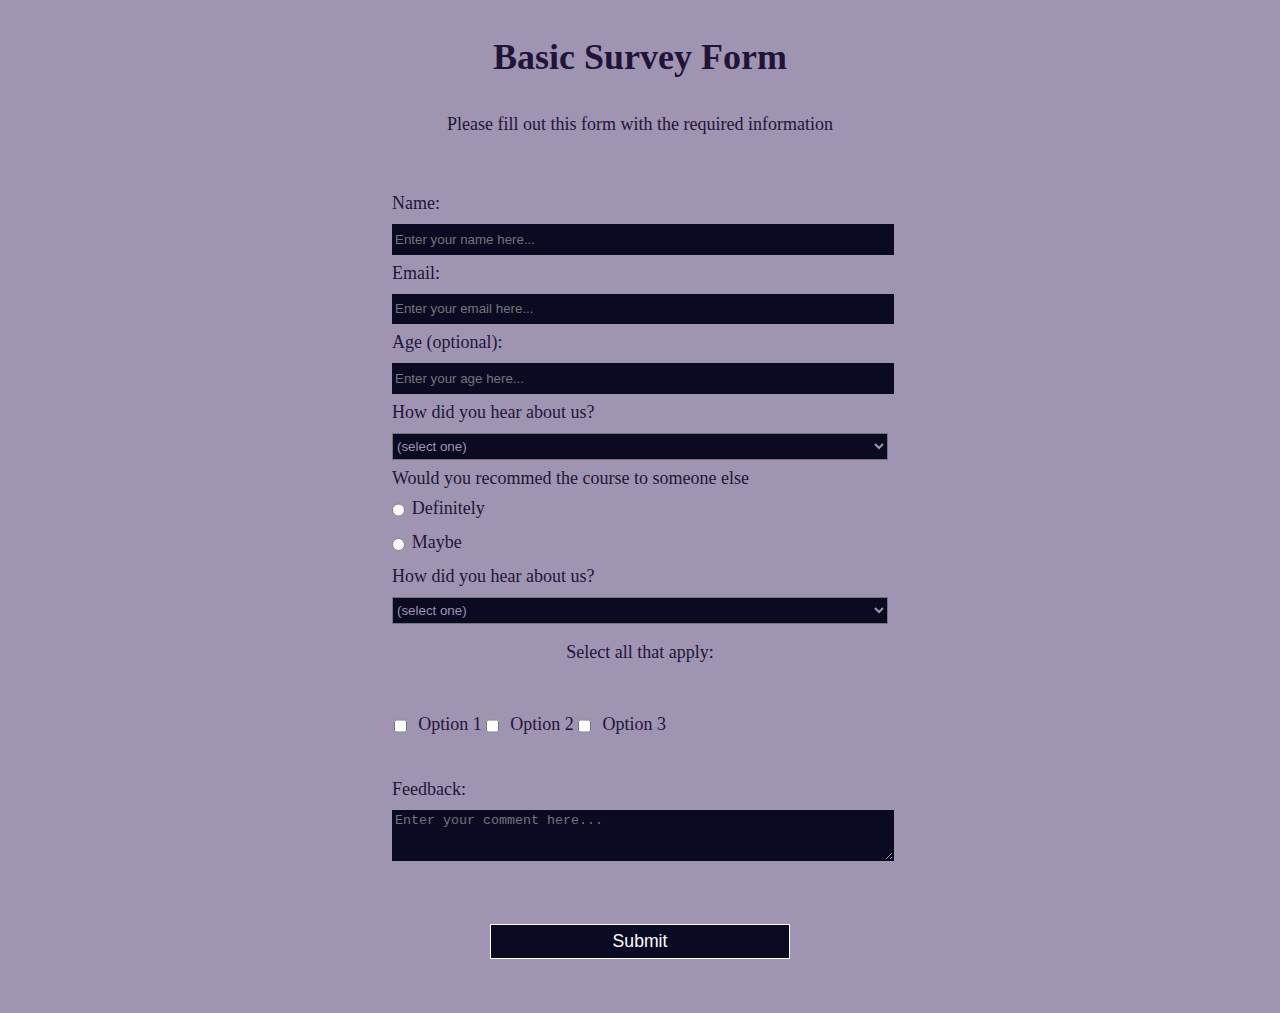
<file: BasicForm/index.html>
<!DOCTYPE html>
<html lang="en">
<head>
    <meta charset="UTF-8">
    <meta name="viewport" content="width=device-width, initial-scale=1.0">
    <title>Basic Form</title>
    <link rel="stylesheet" href="styles.css" />

</head>
<body>
    
    <h1 id="title">Basic Survey Form</h1>
    <p id="description">Please fill out this form with the required information</p>
    <form id="survey-form" method="post" action='https://register-demo.freecodecamp.org'>
      <fieldset>
        <!-- name -->
        <label for="name" id="name-label">Name: <input id="name" name="name" type="text" required placeholder="Enter your name here..."/></label>    
        <!-- email -->
        <label for="email" id="email-label">Email: <input id="email" name="email" type="email" required placeholder="Enter your email here..."/></label>
        <!-- age - optional -->
        <label for="number" id="number-label">Age (optional): <input id="number" type="number" name="number" min="13" max="120" placeholder="Enter your age here..."/>
      
      
        <!-- select dropdown -->
        <label for="dropdown">How did you hear about us?
            <select id="dropdown" name="dropdown">
              <option value="">(select one)</option>
              <option value="1">News</option>
              <option value="2">YouTube Channel</option>
              <option value="3">Forum</option>
              <option value="4">Other</option>
            </select>
          </label>


   
      

          <!-- radio buttons         -->
        <label>Would you recommed the course to someone else</label>
          
<input type="radio" name="radio" value="definitely" class="inline"/>Definitely</label>
          </div>
          <div>
       <label><input type="radio" name="radio"  value="maybe" class="inline"/>Maybe





        <label for="dropdown">How did you hear about us?
          <select id="dropdown" name="dropdown">
            <option value="">(select one)</option>
            <option value="1">News</option>
            <option value="2">YouTube Channel</option>
            <option value="3">Forum</option>
            <option value="4">Other</option>
          </select>
        </label>

        <p> Select all that apply: </p>      

        <!-- <form> -->
          <fieldset>  
            <input id="checklist_op1" type="checkbox"  name="checklist_op1" class="inline" value="value"/> Option 1
            
            <input id="checklist_op2" type="checkbox"  name="checklist_op2" class="inline" value="value"/> Option 2

            <input id="checklist_op3" type="checkbox"  name="checklist_op3" class="inline" value="value"/> Option 3
          </fieldset> 
        <!-- </form>   -->


        <label for="feedback">Feedback:
          <textarea id="feedback" name="feedback" rows="3" cols="30" placeholder="Enter your comment here..."></textarea>
        </label>
      </fieldset>


    <input  type="submit" id="submit" />
    
    </form>

</body>
</html>
</file>
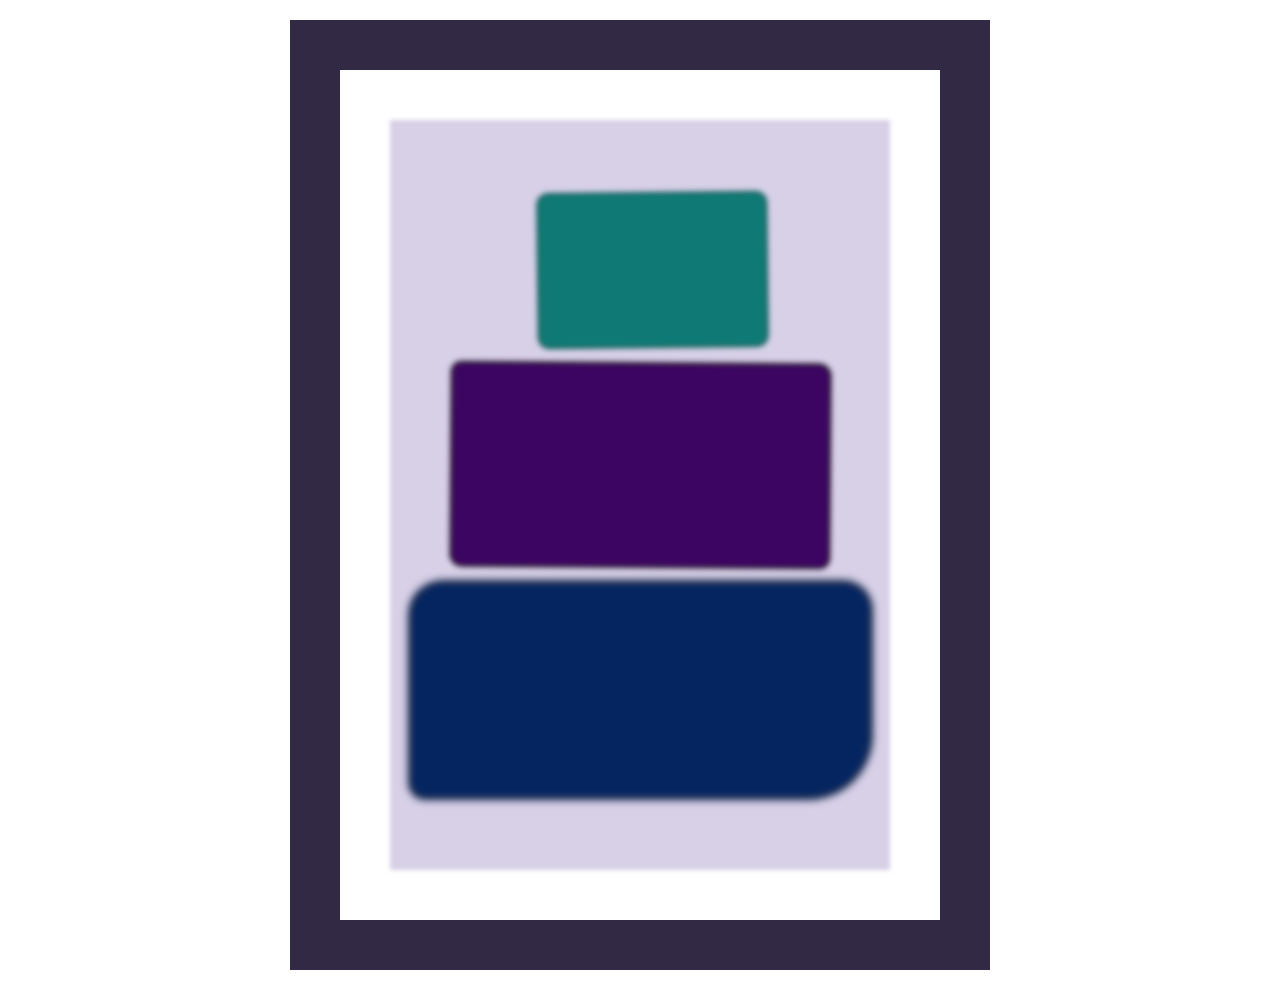
<file: Painting with CSS/index.html>
<!DOCTYPE html>
<html lang="en">
  <head>
    <meta charset="UTF-8">
    <title>Rothko Painting</title>
    <link href="./styles.css" rel="stylesheet">
  </head>
  <body>
    <div class="frame">
      <div class="canvas">
        <div class="one"></div>
        <div class="two"></div>
        <div class="three"></div>
      </div>
    </div>
  </body>
</html>
</file>
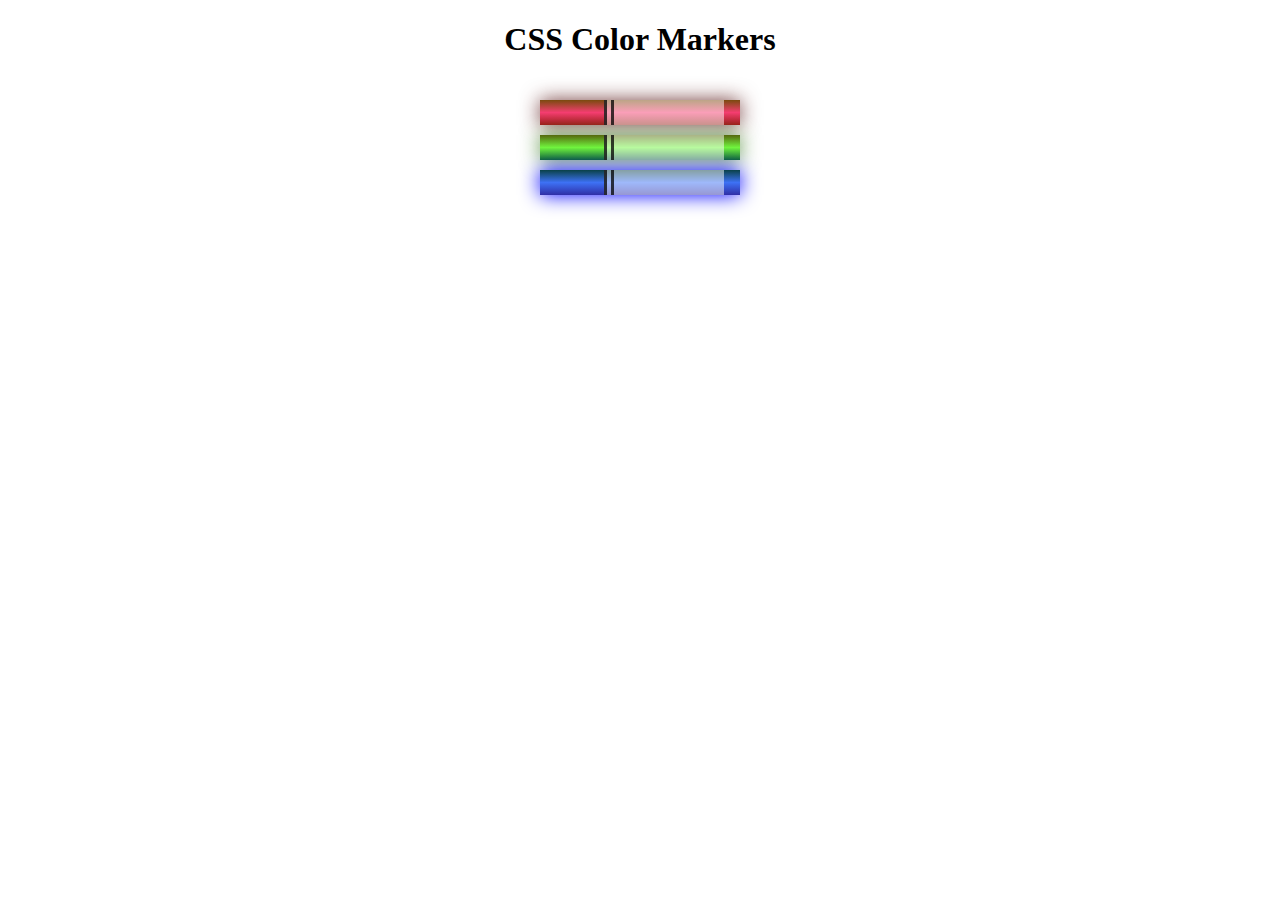
<file: RGBColorPicker/index.html>
<!DOCTYPE html>
<html lang="en">
  <head>
    <meta charset="utf-8">
    <meta name="viewport" content="width=device-width, initial-scale=1.0">
    <title>Colored Markers</title>
    <link rel="stylesheet" href="styles.css">
  </head>
  <body>
    <h1>CSS Color Markers</h1>
    <div class="container">
      <div class="marker red">
        <div class="cap"></div>
        <div class="sleeve"></div>
      </div>
      <div class="marker green">
        <div class="cap"></div>
        <div class="sleeve"></div>
      </div>
      <div class="marker blue">
        <div class="cap"></div>
        <div class="sleeve"></div>
      </div>
    </div>
  </body>
</html>
</file>
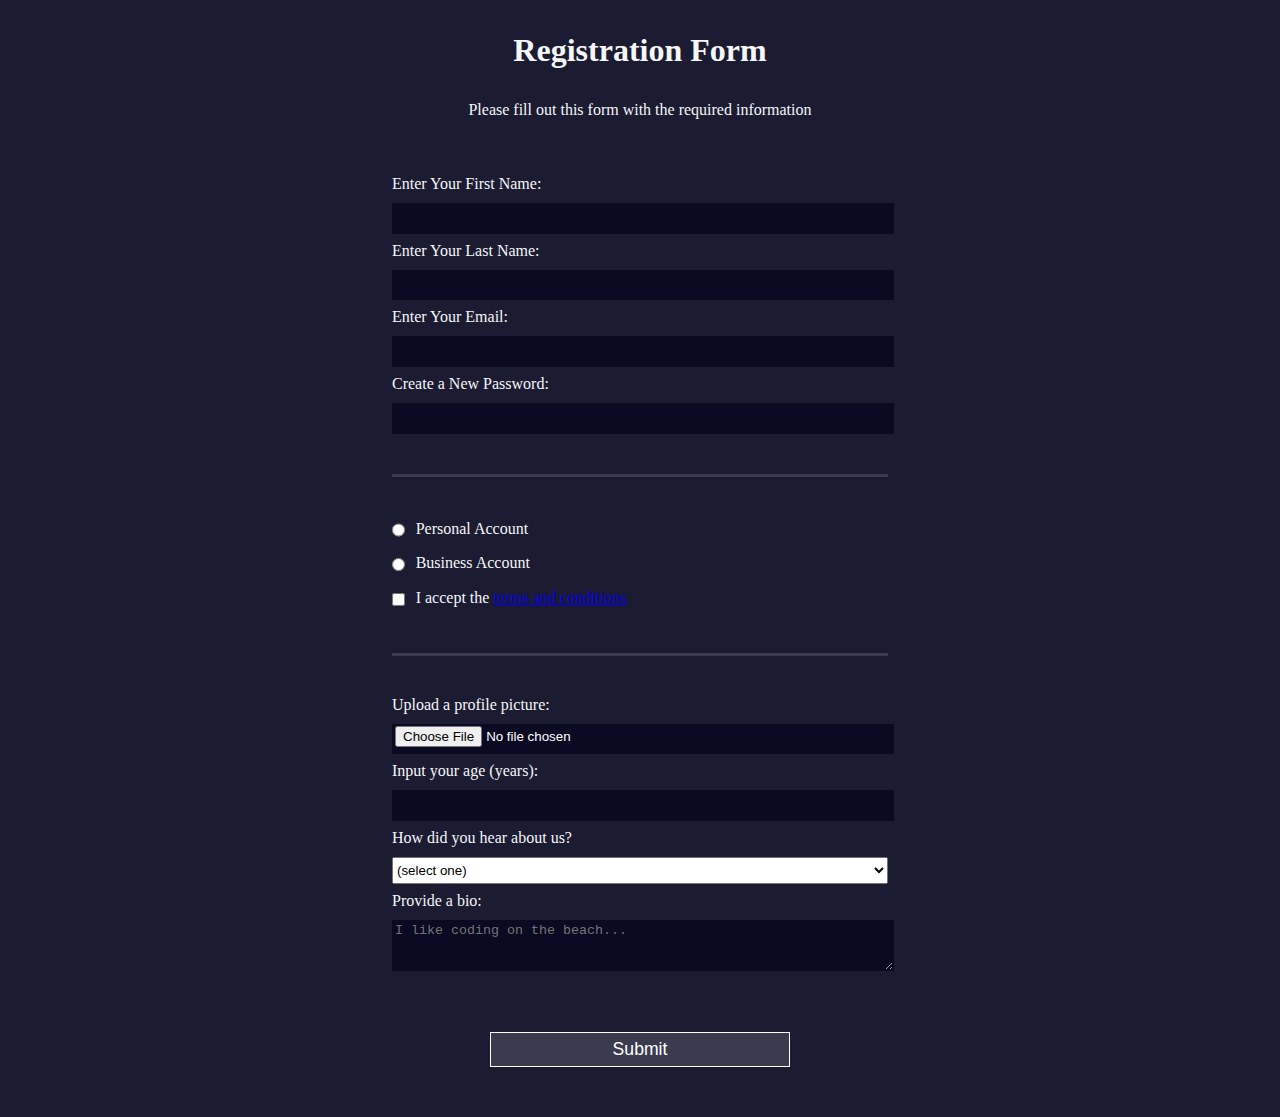
<file: SimpleRegistrationForm/index.html>
<!DOCTYPE html>
<html lang="en">
  <head>
    <meta charset="UTF-8">
    <title>Registration Form</title>
    <link rel="stylesheet" href="styles.css" />
  </head>
  <body>
    <h1>Registration Form</h1>
    <p>Please fill out this form with the required information</p>
    <form method="post" action='https://register-demo.freecodecamp.org'>
      <fieldset>
        <label for="first-name">Enter Your First Name: <input id="first-name" name="first-name" type="text" required /></label>
        <label for="last-name">Enter Your Last Name: <input id="last-name" name="last-name" type="text" required /></label>
        <label for="email">Enter Your Email: <input id="email" name="email" type="email" required /></label>
        <label for="new-password">Create a New Password: <input id="new-password" name="new-password" type="password" pattern="[a-z0-5]{8,}" required /></label>
      </fieldset>
      <fieldset>
        <label for="personal-account"><input id="personal-account" type="radio" name="account-type" class="inline" /> Personal Account</label>
        <label for="business-account"><input id="business-account" type="radio" name="account-type" class="inline" /> Business Account</label>
        <label for="terms-and-conditions">
          <input id="terms-and-conditions" type="checkbox" required name="terms-and-conditions" class="inline" /> I accept the <a href="https://www.freecodecamp.org/news/terms-of-service/">terms and conditions</a>
        </label>
      </fieldset>
      <fieldset>
        <label for="profile-picture">Upload a profile picture: <input id="profile-picture" type="file" name="file" /></label>
        <label for="age">Input your age (years): <input id="age" type="number" name="age" min="13" max="120" /></label>
        <label for="referrer">How did you hear about us?
          <select id="referrer" name="referrer">
            <option value="">(select one)</option>
            <option value="1">freeCodeCamp News</option>
            <option value="2">freeCodeCamp YouTube Channel</option>
            <option value="3">freeCodeCamp Forum</option>
            <option value="4">Other</option>
          </select>
        </label>
        <label for="bio">Provide a bio:
          <textarea id="bio" name="bio" rows="3" cols="30" placeholder="I like coding on the beach..."></textarea>
        </label>
      </fieldset>
      <input type="submit" value="Submit" />
    </form>
  </body>
</html>
</file>
<file: BasicForm/styles.css>
body {
    width: 100%;
    height: 100vh;
    margin: 0;
    background-color: #a094b3;
    color: #221438;
    font-family: Trebuchet MS;
    font-size: 18px;
  }
  
  h1, p {
    margin: 1em auto;
    text-align: center;
  }
  
  form {
    width: 60vw;
    max-width: 500px;
    min-width: 300px;
    margin: 0 auto;
    padding-bottom: 2em;
  }
  
  fieldset {
    border: none;
    padding: 2rem 0;
    border-bottom: 3px solid #3b3b4f;
  }
  
  fieldset:last-of-type {
    border-bottom: none;
  }
  
  label {
    display: block;
    margin: 0.5rem 0;
  }
  
  input,
  textarea,
  select {
    margin: 10px 0 0 0;
    width: 100%;
    min-height: 2em;
  }
  
  input, textarea {
    background-color: #0a0a23;
    border: 1px solid #0a0a23;
    color: #ffffff;
  }

  select {
    background-color: #0a0a23;
    color: #a094b3;

  }
  
  .inline {
    width: unset;
    margin: 0 0.5em 0 0;
    vertical-align: middle;
  }
  
  input[type="submit"] {
    display: block;
    width: 60%;
    margin: 1em auto;
    height: 2em;
    font-size: 1.1rem;
    background-color: #0a0a23;
    border-color: white;
    border: 50%;
    min-width: 300px;
    color: white;
  }
  
  input[type="file"] {
    padding: 1px 2px;
  }
</file>
<file: Painting with CSS/styles.css>
.canvas {
    width: 500px;
    height: 750px;
    background-color: #d7d0e7;
    overflow: hidden;
    filter: blur(2px);
  }
  
  .frame {
    border: 50px solid #322a44;
    width: 500px;
    padding: 50px;
    margin: 20px auto;
  }
  
  .one {
    width: 225px;
    height: 150px;
    background-color: #0f7a75;
    margin-top: 75px;
    margin-bottom: 20px;
    margin-left: 150px;
    margin-right: 150px; 
    /* margin: 30px auto; */
    box-shadow: 0 0 3px 3px #0c5e5a;
    border-radius: 9px;
    transform: rotate(-0.6deg);
  }
  
  .two {
    width: 375px;
    height: 200px;
    background-color: #3c0561;
    margin: 0 auto 20px;
    box-shadow: 0 0 3px 3px #251231;
    border-radius: 8px 10px;
    transform: rotate(0.4deg);
  }
  
  .one, .two {
    filter: blur(1px);
  }
  
  .three {
    width: 91%;
    height: 28%;
    background-color: #052561;
    margin: auto;
    filter: blur(2px);
    box-shadow: 0 0 5px 5px #0d2147;
    border-radius: 30px 25px 60px 12px;
  
  }
</file>
<file: RGBColorPicker/styles.css>
h1 {
    text-align: center;
  }
  
  .container {
    background-color: rgb(255, 255, 255);
    padding: 10px 0;
  }
  
  .marker {
    width: 200px;
    height: 25px;
    margin: 10px auto;
  }
  
  .cap {
    width: 60px;
    height: 25px;
  }
  
  .sleeve {
    width: 110px;
    height: 25px;
    background-color: rgba(255, 255, 255, 0.5);
    border-left: 10px double rgba(0, 0, 0, 0.75);
  }
  
  .cap, .sleeve {
    display: inline-block;
  }
  
  .red {
    background: linear-gradient(rgb(122, 74, 14), rgb(245, 62, 113), rgb(162, 27, 27));
    box-shadow: 0 0 20px 0 rgba(83, 14, 14, 0.8);
  }
  
  .green {
    background: linear-gradient(#55680D, #71F53E, #116C31);
    box-shadow: 0 0 20px 0 #3B7E20CC;
  }
  
  .blue {
    background: linear-gradient(hsl(186, 76%, 16%), hsl(223, 90%, 60%), hsl(240, 56%, 42%));
    box-shadow: 0 0 20px 0 blue;
  }
</file>
<file: SimpleRegistrationForm/styles.css>
body {
    width: 100%;
    height: 100vh;
    margin: 0;
    background-color: #1b1b32;
    color: #f5f6f7;
    font-family: Tahoma;
    font-size: 16px;
  }
  
  h1, p {
    margin: 1em auto;
    text-align: center;
  }
  
  form {
    width: 60vw;
    max-width: 500px;
    min-width: 300px;
    margin: 0 auto;
    padding-bottom: 2em;
  }
  
  fieldset {
    border: none;
    padding: 2rem 0;
    border-bottom: 3px solid #3b3b4f;
  }
  
  fieldset:last-of-type {
    border-bottom: none;
  }
  
  label {
    display: block;
    margin: 0.5rem 0;
  }
  
  input,
  textarea,
  select {
    margin: 10px 0 0 0;
    width: 100%;
    min-height: 2em;
  }
  
  input, textarea {
    background-color: #0a0a23;
    border: 1px solid #0a0a23;
    color: #ffffff;
  }
  
  .inline {
    width: unset;
    margin: 0 0.5em 0 0;
    vertical-align: middle;
  }
  
  input[type="submit"] {
    display: block;
    width: 60%;
    margin: 1em auto;
    height: 2em;
    font-size: 1.1rem;
    background-color: #3b3b4f;
    border-color: white;
    min-width: 300px;
  }
  
  input[type="file"] {
    padding: 1px 2px;
  }
</file>
